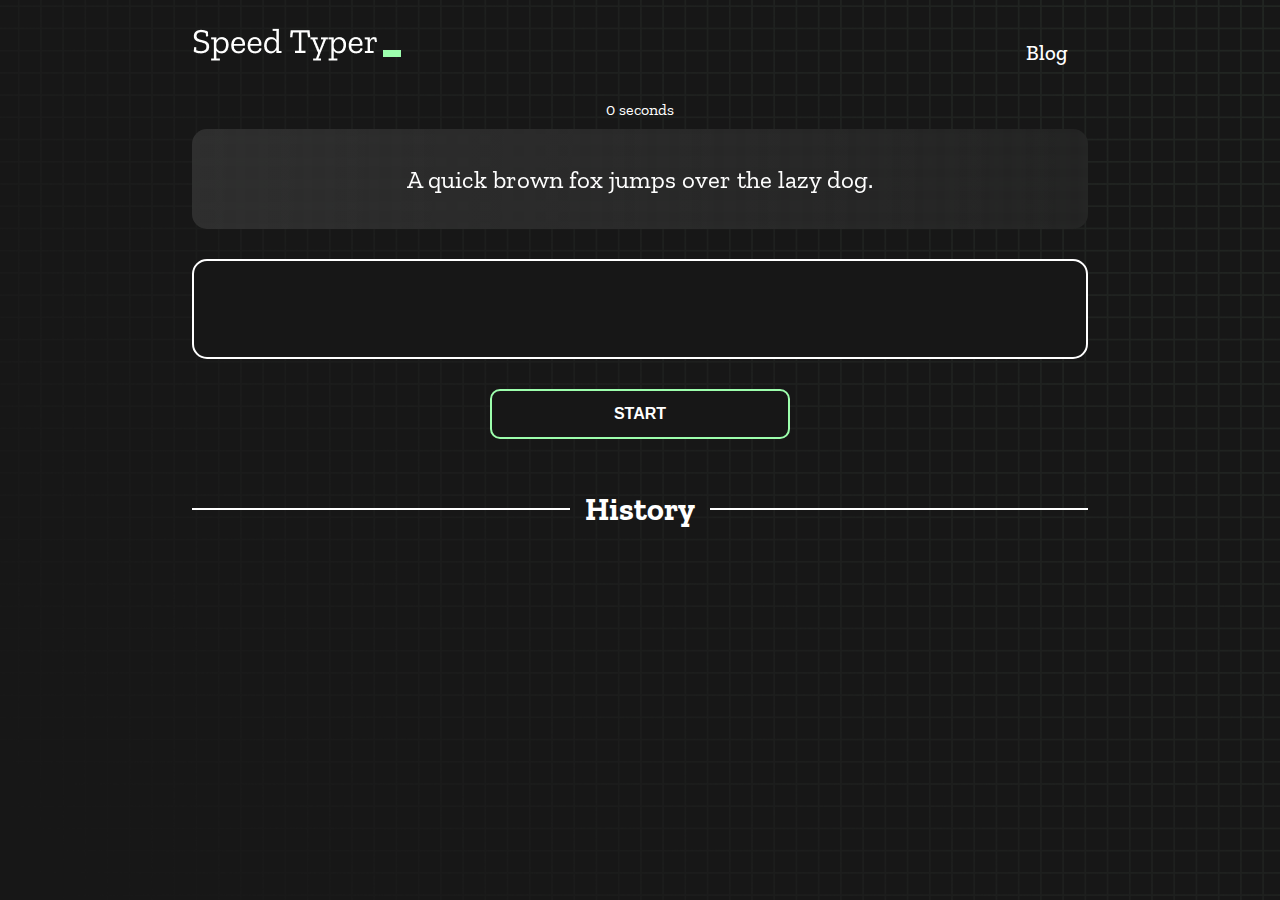
<file: index.html>
<!DOCTYPE html>
<html lang="en">

<head>
  <meta charset="UTF-8" />
  <meta http-equiv="X-UA-Compatible" content="IE=edge" />
  <meta name="viewport" content="width=device-width, initial-scale=1.0" />
  <title>Speed Monster</title>
  <link rel="stylesheet" href="styles.css" />
  <link rel="preconnect" href="https://fonts.googleapis.com" />
  <link rel="preconnect" href="https://fonts.gstatic.com" crossorigin />
  <link href="https://fonts.googleapis.com/css2?family=Zilla+Slab:wght@300;400;500&display=swap" rel="stylesheet" />
</head>

<body>
  <div id="header" class="box-container">
    <h1 class="title"><img src="./logo.png" /></h1>
    <a class="blog" href="./blog.html">Blog</a>
  </div>
  <div id="show-time">0 seconds</div>

  <div class="box-container">
    <div id="question"></div>

    <div id="display" class="inactive"></div>

    <div class="buttons">
      <button id="start">START</button>
    </div>

    <div class="divider-container">
      <div class="line"></div>
      <h1 class="title2">History</h1>
      <div class="line"></div>
    </div>
    <div id="histories"></div>
  </div>

  <div id="countdown"></div>
  <div id="modal-background" class="hidden"></div>
  <div id="result" class="hidden"></div>

  <script src="./history.js"></script>
  <script src="./script.js"></script>
</body>

</html>
</file>
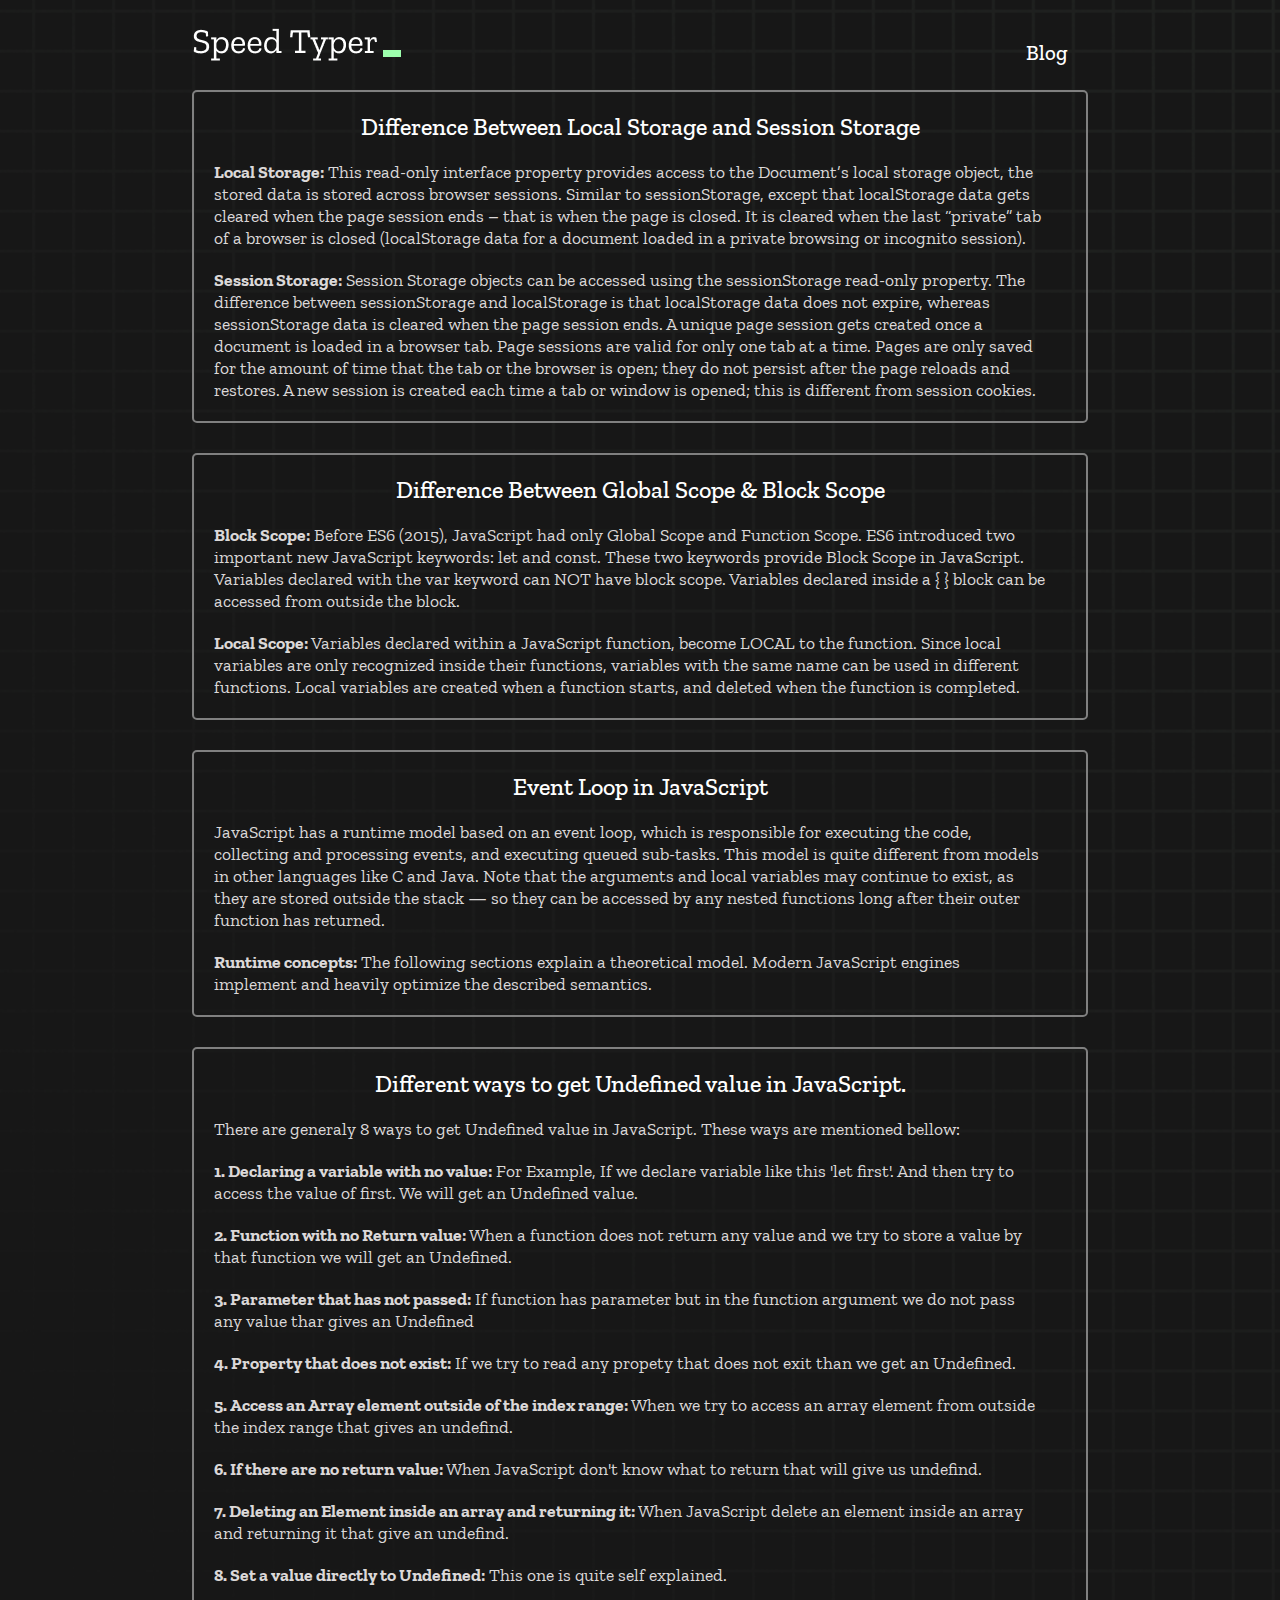
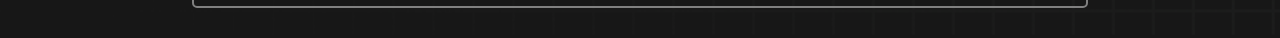
<file: blog.html>
<!DOCTYPE html>
<html lang="en">

<head>
    <meta charset="UTF-8">
    <meta http-equiv="X-UA-Compatible" content="IE=edge">
    <meta name="viewport" content="width=device-width, initial-scale=1.0">
    <title>Speed Monster-Blog</title>
    <link rel="stylesheet" href="styles.css" />
    <link rel="preconnect" href="https://fonts.googleapis.com" />
    <link rel="preconnect" href="https://fonts.gstatic.com" crossorigin />
    <link href="https://fonts.googleapis.com/css2?family=Zilla+Slab:wght@300;400;500&display=swap" rel="stylesheet" />
</head>

<body>
    <div id="header" class="box-container">
        <h1 class="title"><a href="./index.html"><img src="./logo.png" /></a></h1>
        <a class="blog" href="./blog.html">Blog</a>
    </div>
    <main>
        <!-- Difference between local and session storage -->
        <article class="box-container blog-card">
            <h2 class="blog-title">
                Difference Between Local Storage and Session Storage
            </h2>

            <p class="blog-text">
                <b>Local Storage:</b>
                This read-only interface property provides access to the Document’s local storage object, the stored
                data is stored across browser sessions. Similar to sessionStorage, except that localStorage data gets
                cleared when the page session ends – that is when the page is closed. It is cleared when the last
                “private” tab of a browser is closed (localStorage data for a document loaded in a private browsing or
                incognito session).
            </p>
            <p class="blog-text">
                <b>Session Storage:</b>
                Session Storage objects can be accessed using the sessionStorage read-only property. The difference
                between sessionStorage and localStorage is that localStorage data does not expire, whereas
                sessionStorage data is cleared when the page session ends.
                A unique page session gets created once a document is loaded in a browser tab. Page sessions are valid
                for only one tab at a time. Pages are only saved for the amount of time that the tab or the browser is
                open; they do not persist after the page reloads and restores. A new session is created each time a tab
                or window is opened; this is different from session cookies.
            </p>
        </article>
        <!-- Difference between global  and block scope  -->
        <article class="box-container blog-card">
            <h2 class="blog-title">
                Difference Between Global Scope & Block Scope
            </h2>

            <p class="blog-text">
                <b>Block Scope:</b>
                Before ES6 (2015), JavaScript had only Global Scope and Function Scope.
                ES6 introduced two important new JavaScript keywords: let and const.
                These two keywords provide Block Scope in JavaScript.
                Variables declared with the var keyword can NOT have block scope.

                Variables declared inside a { } block can be accessed from outside the block.
            </p>
            <p class="blog-text">
                <b>Local Scope:</b>
                Variables declared within a JavaScript function, become LOCAL to the function.
                Since local variables are only recognized inside their functions, variables with the same name can be
                used in different functions.

                Local variables are created when a function starts, and deleted when the function is completed.
            </p>
        </article>
        <article class="box-container blog-card">
            <h2 class="blog-title">
                Event Loop in JavaScript
            </h2>

            <p class="blog-text">
                JavaScript has a runtime model based on an event loop, which is responsible for executing the code,
                collecting and processing events, and executing queued sub-tasks. This model is quite different from
                models in other languages like C and Java.
                Note that the arguments and local variables may continue to exist, as they are stored outside the stack
                — so they can be accessed by any nested functions long after their outer function has returned.
            </p>
            <p class="blog-text">
                <b> Runtime concepts:</b>
                The following sections explain a theoretical model. Modern JavaScript engines implement and heavily
                optimize the described semantics.
            </p>
        </article>
        <article class="box-container blog-card">
            <h2 class="blog-title">
                Different ways to get Undefined value in JavaScript.
            </h2>

            <p class="blog-text">
                There are generaly 8 ways to get Undefined value in JavaScript.
                These ways are mentioned bellow:
            </p>
            <p class="blog-text">
                <b>1. Declaring a variable with no value:</b>
                For Example, If we declare variable like this 'let first'. And then try to access the value of first. We
                will get an Undefined value.
            </p>
            <p class="blog-text">
                <b>2. Function with no Return value:</b>
                When a function does not return any value and we try to store a value by that function we will get an
                Undefined.
            </p>
            <p class="blog-text">
                <b>3. Parameter that has not passed:</b>
                If function has parameter but in the function argument we do not pass any value thar gives an Undefined
            </p>
            <p class="blog-text">
                <b>4. Property that does not exist:</b>
                If we try to read any propety that does not exit than we get an Undefined.
            </p>
            <p class="blog-text">
                <b>5. Access an Array element outside of the index range:</b>
                When we try to access an array element from outside the index range that gives an undefind.
            </p>
            <p class="blog-text">
                <b>6. If there are no return value:</b>
                When JavaScript don't know what to return that will give us undefind.
            </p>
            <p class="blog-text">
                <b>7. Deleting an Element inside an array and returning it:</b>
                When JavaScript delete an element inside an array and returning it that give an undefind.
            </p>
            <p class="blog-text">
                <b>8. Set a value directly to Undefined:</b>
                This one is quite self explained.
            </p>
        </article>
    </main>

</body>

</html>
</file>
<file: styles.css>
* {
  padding: 0;
  margin: 0;
  box-sizing: border-box;
}

body {
  background-image: url("./bg.png");
  background-size: cover;
  background-position: left top;
  font-family: "Zilla Slab", serif;
}

.box-container {
  width: 70%;
  margin: 0 auto;
}

#question {
  height: 100px;
  display: flex;
  align-items: center;
  justify-content: center;
  color: white;
  font-size: 25px;
  border-radius: 15px;
  background: rgb(255, 255, 255);
  background: linear-gradient(92.49deg,
      rgba(255, 255, 255, 0.1) 0.18%,
      rgba(255, 255, 255, 0.05) 99.85%);
  backdrop-filter: blur(5px);
  margin-bottom: 30px;
  padding: 0 25px;
}

#display {
  height: 100px;
  display: flex;
  flex-wrap: wrap;
  align-items: center;
  padding: 0 3rem;
  color: white;
  font-size: 32px;
  background-color: #171717;
  border: 2px solid #9dffad;
  border-radius: 15px;
  overflow: auto;
}

#countdown {
  position: fixed;
  height: 100vh;
  width: 100vw;
  background-color: rgba(0, 0, 0, 0.8);
  top: 0;
  left: 0;
  display: flex;
  align-items: center;
  justify-content: center;
  font-size: 3rem;
  color: white;
  display: none;
}

#result {
  position: fixed;
  top: 50%;
  left: 50%;
  transform: translate(-50%, -50%);
  height: 250px;
  width: 400px;
  background-color: #171717;
  border-radius: 15px;
  border: 2px solid #9dffad;
  color: white;
  text-align: center;
  padding: 2rem;
}

#show-time {
  text-align: center;
  color: white;
  margin: 10px 0;
}

.green {
  color: #9dffad;
}

.red {
  color: #eb6565;
}

.bold {
  font-weight: 700;
}

.inactive {
  border: 2px solid white !important;
}

.hidden {
  display: none;
}

#header {
  display: flex;
  justify-content: space-between;
}

.title {
  text-align: center;
  color: white;
  margin: 20px 0;
}

.blog-title {
  color: white;
  font-weight: 500;
  text-align: center;
}

.blog {
  color: white;
  font-weight: 500;
  margin: 20px 0;
  padding: 20px 20px 0 0;
  cursor: pointer;
  text-decoration: none;
  font-size: 1.3rem;
}

.blog-card {
  border: 2px solid grey;
  border-radius: 5px;
  padding: 20px;
  margin-bottom: 30px;

}

.blog:hover {
  font-weight: 600;
}

.blog-text {
  color: rgb(219, 216, 216);
  padding: 20px 20px 0 0;
  font-size: 1.1rem;
}

.divider-container {
  height: 80px;
  display: flex;
  justify-content: center;
  align-items: center;
  gap: 15px;
  margin: 0 auto;
}

.line {
  height: 2px;
  background: white;
  width: 100%;
}

.title2 {
  color: white;
  display: block;
}

.buttons {
  display: flex;
  justify-content: center;
  margin: 30px 0;
}

button {
  padding: 10px 20px;
  border: none;
  font-size: 16px;
  font-weight: bold;
  width: 300px;
  height: 50px;
  color: white;
  background-color: #171717;
  border-radius: 10px;
  border: 2px solid #9dffad;
  cursor: pointer;
}

#histories {
  display: flex;
  flex-wrap: wrap;
  justify-content: space-around;
}

.card {
  width: 100%;
  height: 100%;
  padding: 50px;
  display: flex;
  justify-content: space-between;
  align-items: center;
  padding: 20px 30px;
  color: white;
  border-radius: 15px;
  background: rgb(255, 255, 255);
  background: linear-gradient(92.49deg,
      rgba(255, 255, 255, 0.1) 0.18%,
      rgba(255, 255, 255, 0.05) 99.85%);
  backdrop-filter: blur(5px);
  margin-bottom: 30px;
}

#modal-background {
  background: rgb(255, 255, 255);
  background: linear-gradient(92.49deg,
      rgba(255, 255, 255, 0.1) 0.18%,
      rgba(255, 255, 255, 0.05) 99.85%);
  backdrop-filter: blur(5px);
  height: 100vh;
  width: 100%;
  position: fixed;
  top: 0;
}

@media only screen and (max-width: 992px) {
  .card {
    flex-direction: column;
  }
}

@media only screen and (max-width: 700px) {
  .box-container {
    padding: 0 20px;
    width: 100%;
  }

}
</file>
